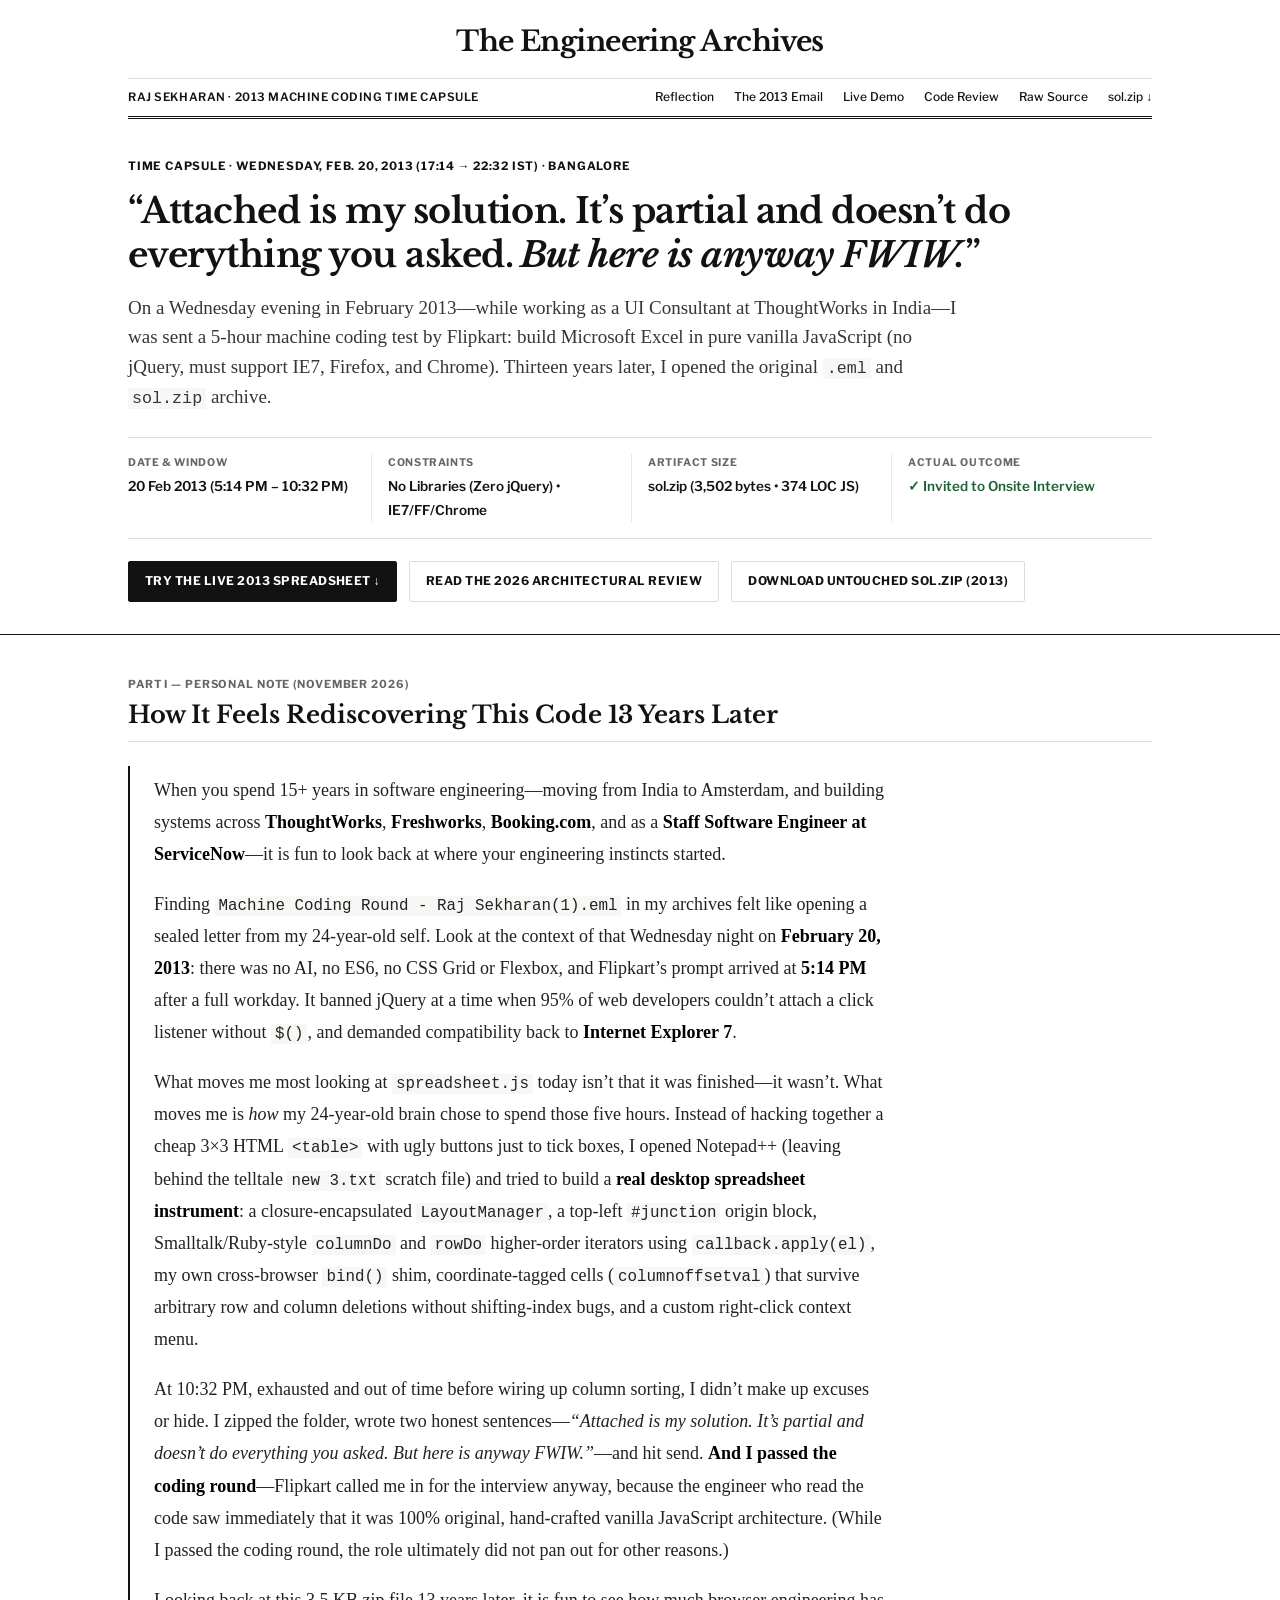
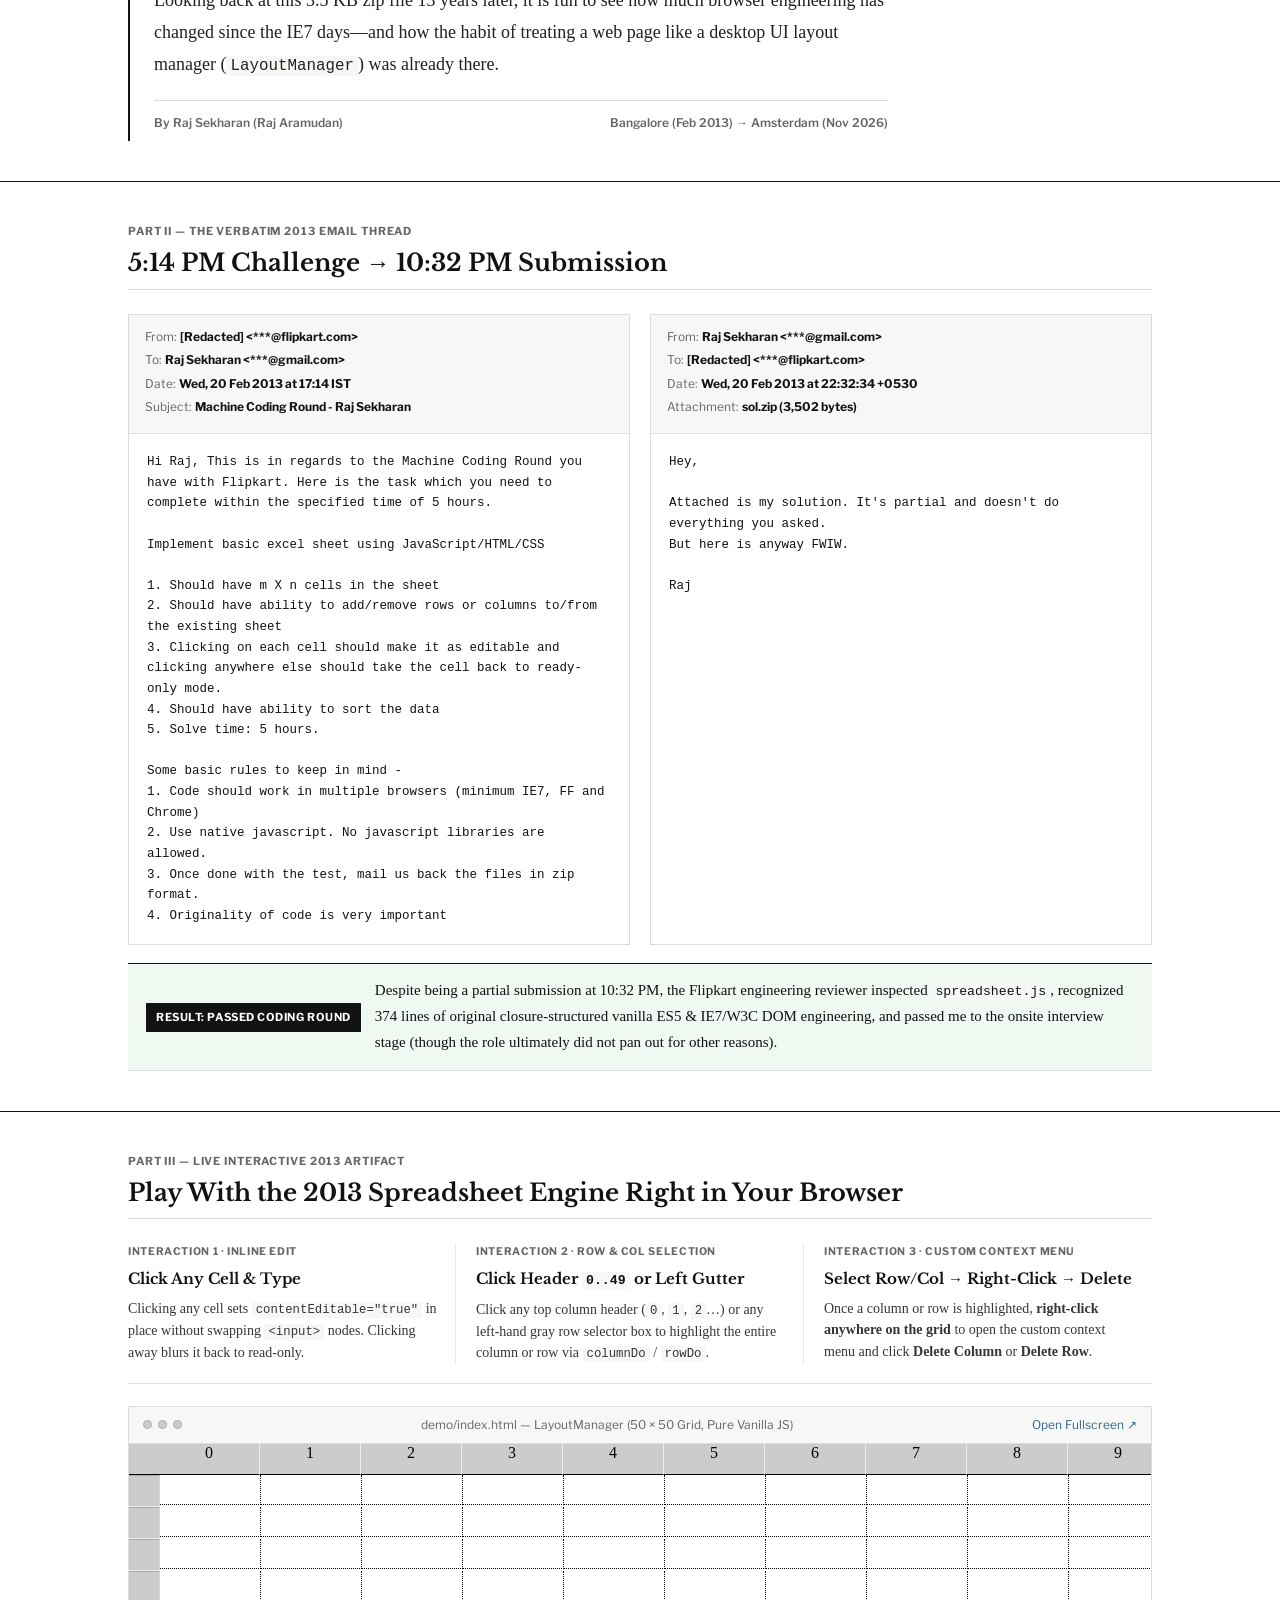
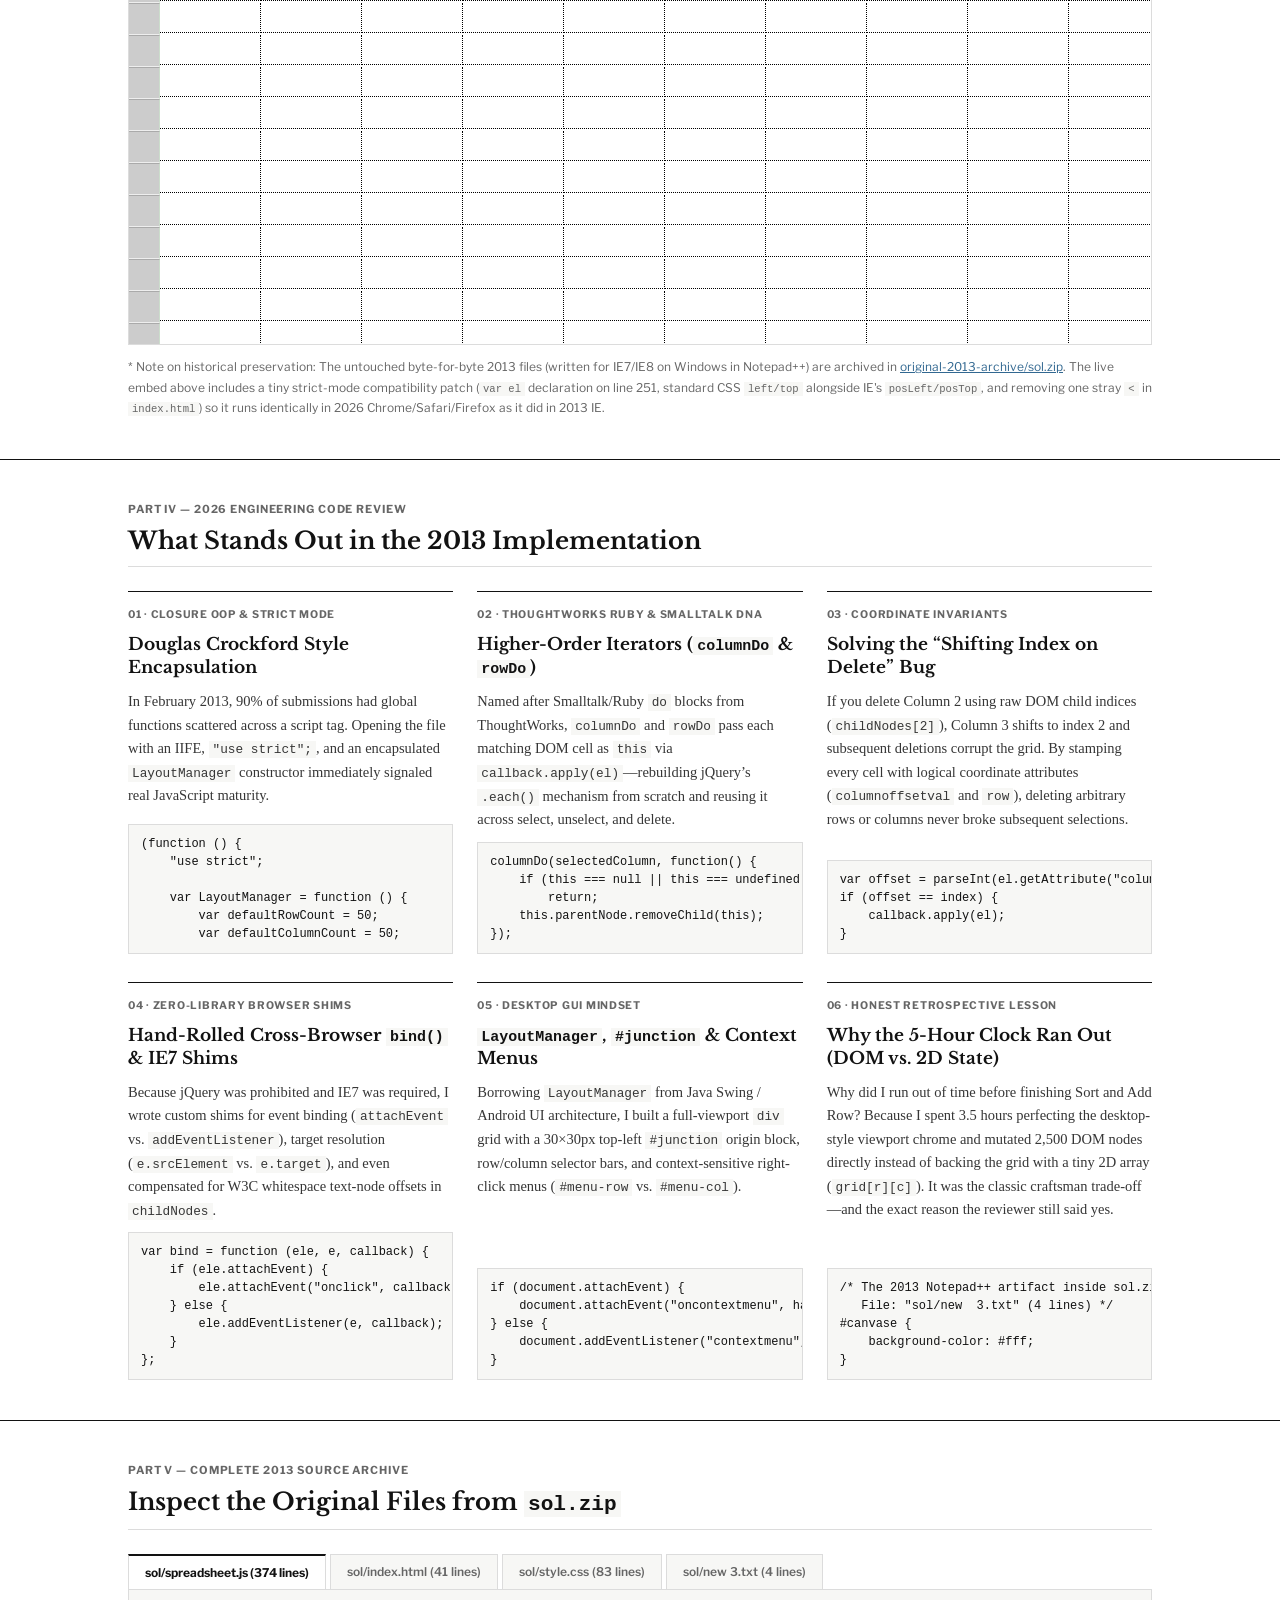
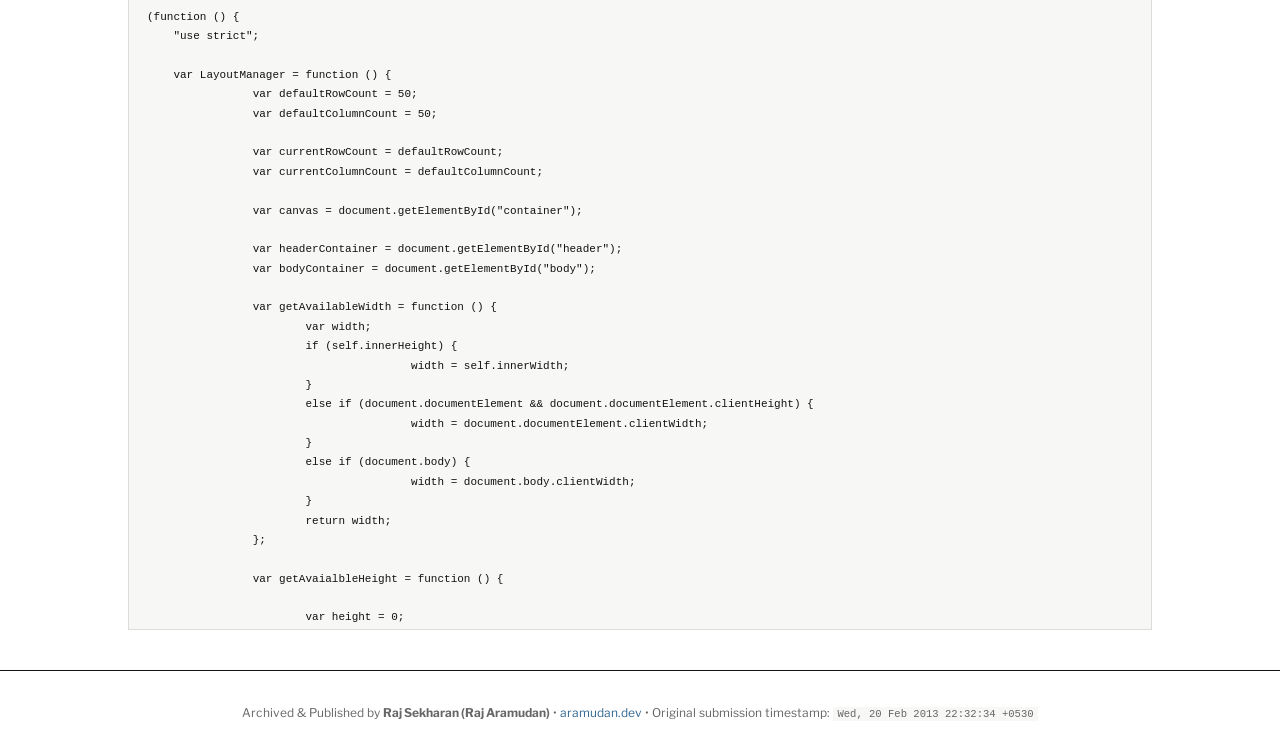
<file: index.html>
<!DOCTYPE html>
<html lang="en">
<head>
    <meta charset="UTF-8" />
    <meta name="viewport" content="width=device-width, initial-scale=1.0" />
    <title>Flipkart Machine Coding Round (Feb 20, 2013) — 13-Year Retrospective | Raj Sekharan</title>
    <link rel="preconnect" href="https://fonts.googleapis.com">
    <link rel="preconnect" href="https://fonts.gstatic.com" crossorigin>
    <link href="https://fonts.googleapis.com/css2?family=Libre+Baskerville:ital,wght@0,400;0,700;1,400&family=Libre+Franklin:wght@400;500;600;700&display=swap" rel="stylesheet">
    <style>
        :root {
            --bg: #ffffff;
            --surface: #f7f7f5;
            --surface-elevated: #efefec;
            --border: #dcdcdc;
            --border-dark: #121212;
            --border-subtle: #e8e8e5;
            --text: #121212;
            --text-muted: #363636;
            --text-dim: #666666;
            --accent: #326891;
            --emerald: #1a6633;
            --emerald-soft: #f0f8f2;
        }

        * {
            box-sizing: border-box;
            margin: 0;
            padding: 0;
        }

        body {
            background-color: var(--bg);
            color: var(--text);
            font-family: 'Libre Baskerville', Georgia, 'Times New Roman', Times, serif;
            font-size: 16px;
            line-height: 1.72;
            -webkit-font-smoothing: antialiased;
        }

        .container {
            max-width: 1080px;
            margin: 0 auto;
            padding: 0 28px;
        }

        /* NYTimes Masthead Header */
        header.topbar {
            background: #ffffff;
            padding-top: 18px;
        }

        .masthead-title {
            text-align: center;
            font-family: 'Libre Baskerville', Georgia, serif;
            font-size: 28px;
            font-weight: 700;
            letter-spacing: -0.02em;
            color: #121212;
            text-decoration: none;
            display: block;
            padding-bottom: 12px;
        }

        .topbar-inner {
            display: flex;
            justify-content: space-between;
            align-items: center;
            padding: 8px 0;
            border-top: 1px solid var(--border);
            border-bottom: 3px double var(--border-dark);
            font-family: 'Libre Franklin', 'Helvetica Neue', Arial, sans-serif;
            font-size: 11.5px;
            color: var(--text-dim);
            flex-wrap: wrap;
            gap: 10px;
        }

        .brand {
            color: var(--text);
            text-decoration: none;
            font-weight: 600;
            text-transform: uppercase;
            letter-spacing: 0.05em;
        }

        .nav-links {
            display: flex;
            gap: 20px;
            align-items: center;
        }

        .nav-links a {
            color: var(--text);
            text-decoration: none;
            font-weight: 500;
            font-size: 12px;
        }

        .nav-links a:hover {
            text-decoration: underline;
            color: var(--accent);
        }

        /* Hero / Lead Story Header */
        .hero {
            padding: 38px 0 32px;
            border-bottom: 1px solid var(--border-dark);
            background: #ffffff;
        }

        .eyebrow {
            display: block;
            font-family: 'Libre Franklin', 'Helvetica Neue', Arial, sans-serif;
            font-size: 11.5px;
            font-weight: 700;
            text-transform: uppercase;
            color: var(--text);
            margin-bottom: 12px;
            letter-spacing: 0.07em;
        }

        .hero h1 {
            font-family: 'Libre Baskerville', Georgia, 'Times New Roman', serif;
            font-size: 35px;
            font-weight: 700;
            line-height: 1.26;
            color: #121212;
            max-width: 920px;
            margin-bottom: 16px;
            letter-spacing: -0.015em;
        }

        .hero h1 em {
            color: #121212;
            font-style: italic;
        }

        .hero-lead {
            font-family: Georgia, 'Times New Roman', serif;
            font-size: 19px;
            line-height: 1.55;
            color: var(--text-muted);
            max-width: 840px;
            margin-bottom: 26px;
        }

        .meta-strip {
            display: grid;
            grid-template-columns: repeat(auto-fit, minmax(200px, 1fr));
            gap: 16px;
            padding: 16px 0;
            border-top: 1px solid var(--border);
            border-bottom: 1px solid var(--border);
            margin-bottom: 22px;
        }

        .meta-item {
            display: flex;
            flex-direction: column;
            gap: 3px;
            border-right: 1px solid var(--border-subtle);
            padding-right: 12px;
        }

        .meta-item:last-child {
            border-right: none;
        }

        .meta-label {
            font-family: 'Libre Franklin', 'Helvetica Neue', Arial, sans-serif;
            font-size: 10.5px;
            text-transform: uppercase;
            color: var(--text-dim);
            font-weight: 700;
            letter-spacing: 0.06em;
        }

        .meta-value {
            font-family: 'Libre Franklin', 'Helvetica Neue', Arial, sans-serif;
            font-size: 13.5px;
            color: var(--text);
            font-weight: 600;
        }

        .meta-value.pass {
            color: var(--emerald);
        }

        .cta-row {
            display: flex;
            flex-wrap: wrap;
            gap: 12px;
        }

        .btn {
            display: inline-flex;
            align-items: center;
            gap: 6px;
            padding: 9px 16px;
            font-family: 'Libre Franklin', 'Helvetica Neue', Arial, sans-serif;
            font-size: 12px;
            font-weight: 700;
            text-transform: uppercase;
            letter-spacing: 0.04em;
            border-radius: 2px;
            text-decoration: none;
        }

        .btn-primary {
            background: #121212;
            color: #ffffff;
            border: 1px solid #121212;
        }

        .btn-primary:hover {
            background: #333333;
        }

        .btn-secondary {
            background: #ffffff;
            color: #121212;
            border: 1px solid var(--border);
        }

        .btn-secondary:hover {
            border-color: #121212;
        }

        /* Section Layout */
        section {
            padding: 40px 0;
            border-bottom: 1px solid var(--border-dark);
        }

        .section-header {
            margin-bottom: 24px;
            padding-bottom: 10px;
            border-bottom: 1px solid var(--border);
        }

        .section-tag {
            font-family: 'Libre Franklin', 'Helvetica Neue', Arial, sans-serif;
            font-size: 11px;
            font-weight: 700;
            color: var(--text-dim);
            text-transform: uppercase;
            letter-spacing: 0.08em;
            display: block;
            margin-bottom: 6px;
        }

        .section-title {
            font-family: 'Libre Baskerville', Georgia, 'Times New Roman', serif;
            font-size: 24px;
            font-weight: 700;
            line-height: 1.3;
            color: var(--text);
        }

        /* Personal Note */
        .personal-note {
            max-width: 760px;
            padding: 8px 0 8px 24px;
            border-left: 2px solid #121212;
        }

        .personal-note p {
            font-family: Georgia, 'Times New Roman', serif;
            font-size: 18px;
            line-height: 1.78;
            color: #222222;
            margin-bottom: 18px;
        }

        .personal-note p:last-of-type {
            margin-bottom: 0;
        }

        .personal-note strong {
            color: #000000;
            font-weight: 700;
        }

        .signature {
            margin-top: 20px;
            padding-top: 12px;
            border-top: 1px solid var(--border);
            font-family: 'Libre Franklin', 'Helvetica Neue', Arial, sans-serif;
            font-size: 12px;
            font-weight: 600;
            color: var(--text-dim);
            display: flex;
            justify-content: space-between;
            flex-wrap: wrap;
            gap: 12px;
        }

        /* Email Exchange */
        .email-grid {
            display: grid;
            grid-template-columns: 1fr 1fr;
            gap: 20px;
        }

        @media (max-width: 860px) {
            .email-grid {
                grid-template-columns: 1fr;
            }
        }

        .email-card {
            background: #ffffff;
            border: 1px solid var(--border);
            display: flex;
            flex-direction: column;
        }

        .email-header {
            background: var(--surface);
            padding: 12px 16px;
            border-bottom: 1px solid var(--border);
            font-family: 'Libre Franklin', 'Helvetica Neue', Arial, sans-serif;
            font-size: 12px;
            color: var(--text-dim);
        }

        .email-header div {
            margin-bottom: 3px;
        }

        .email-header span.hl {
            color: var(--text);
            font-weight: 700;
        }

        .email-body {
            padding: 18px;
            font-family: Consolas, 'Courier New', monospace;
            font-size: 12.5px;
            line-height: 1.65;
            color: var(--text);
            white-space: pre-wrap;
            flex: 1;
            background: #ffffff;
        }

        .outcome-banner {
            margin-top: 18px;
            padding: 14px 18px;
            background: var(--emerald-soft);
            border-top: 1px solid var(--border-dark);
            border-bottom: 1px solid var(--border);
            display: flex;
            align-items: center;
            gap: 14px;
            font-family: Georgia, 'Times New Roman', serif;
            font-size: 15px;
            color: var(--text);
        }

        .outcome-badge {
            font-family: 'Libre Franklin', 'Helvetica Neue', Arial, sans-serif;
            font-size: 11px;
            font-weight: 700;
            text-transform: uppercase;
            letter-spacing: 0.05em;
            background: #121212;
            color: #ffffff;
            padding: 5px 10px;
            white-space: nowrap;
        }

        /* Live Demo Frame */
        .demo-instructions {
            display: grid;
            grid-template-columns: repeat(auto-fit, minmax(260px, 1fr));
            gap: 20px;
            margin-bottom: 22px;
            padding-bottom: 18px;
            border-bottom: 1px solid var(--border);
        }

        .step-card {
            padding-right: 16px;
            border-right: 1px solid var(--border-subtle);
        }

        .step-card:last-child {
            border-right: none;
        }

        .step-num {
            font-family: 'Libre Franklin', 'Helvetica Neue', Arial, sans-serif;
            font-size: 10.5px;
            font-weight: 700;
            text-transform: uppercase;
            letter-spacing: 0.06em;
            color: var(--text-dim);
            margin-bottom: 5px;
            display: block;
        }

        .step-card h4 {
            font-family: 'Libre Baskerville', Georgia, serif;
            font-size: 15px;
            margin-bottom: 6px;
            color: var(--text);
        }

        .step-card p {
            font-family: Georgia, 'Times New Roman', serif;
            font-size: 14px;
            line-height: 1.55;
            color: var(--text-muted);
        }

        .browser-window {
            border: 1px solid var(--border);
            background: #ffffff;
        }

        .browser-chrome {
            display: flex;
            align-items: center;
            justify-content: space-between;
            padding: 8px 14px;
            background: var(--surface);
            border-bottom: 1px solid var(--border);
            font-family: 'Libre Franklin', 'Helvetica Neue', Arial, sans-serif;
            font-size: 12px;
            color: var(--text-dim);
        }

        .window-dots {
            display: flex;
            gap: 6px;
        }

        .window-dots span {
            width: 9px;
            height: 9px;
            border-radius: 50%;
            background: #ccc;
            border: 1px solid #aaa;
        }

        .demo-iframe {
            width: 100%;
            height: 500px;
            border: none;
            background: #fff;
            display: block;
        }

        /* Architectural Review Grid */
        .review-grid {
            display: grid;
            grid-template-columns: repeat(auto-fit, minmax(310px, 1fr));
            gap: 28px 24px;
        }

        .review-card {
            background: #ffffff;
            border-top: 1px solid #121212;
            padding-top: 14px;
            display: flex;
            flex-direction: column;
            gap: 10px;
        }

        .review-card .num {
            font-family: 'Libre Franklin', 'Helvetica Neue', Arial, sans-serif;
            font-size: 10.5px;
            font-weight: 700;
            text-transform: uppercase;
            letter-spacing: 0.07em;
            color: var(--text-dim);
        }

        .review-card h3 {
            font-family: 'Libre Baskerville', Georgia, serif;
            font-size: 17px;
            font-weight: 700;
            line-height: 1.35;
            color: var(--text);
        }

        .review-card p {
            font-family: Georgia, 'Times New Roman', serif;
            font-size: 14.5px;
            line-height: 1.62;
            color: var(--text-muted);
        }

        .code-snippet {
            background: var(--surface);
            border: 1px solid var(--border);
            padding: 10px 12px;
            font-family: Consolas, 'Courier New', monospace;
            font-size: 12px;
            line-height: 1.5;
            color: var(--text);
            overflow-x: auto;
            margin-top: auto;
        }

        /* Full Source Code Viewer */
        .tabs {
            display: flex;
            gap: 4px;
            border-bottom: 1px solid var(--border);
            margin-bottom: 0;
            overflow-x: auto;
        }

        .tab-btn {
            background: var(--surface);
            color: var(--text-dim);
            border: 1px solid var(--border);
            border-bottom: none;
            padding: 9px 16px;
            font-family: 'Libre Franklin', 'Helvetica Neue', Arial, sans-serif;
            font-size: 12px;
            font-weight: 600;
            cursor: pointer;
        }

        .tab-btn.active {
            background: #ffffff;
            color: #121212;
            border-top: 2px solid #121212;
            font-weight: 700;
        }

        .source-panel {
            display: none;
            background: var(--surface);
            border: 1px solid var(--border);
            border-top: none;
            padding: 18px;
            overflow-x: auto;
            max-height: 640px;
            overflow-y: auto;
        }

        .source-panel.active {
            display: block;
        }

        .source-panel pre {
            font-family: Consolas, 'Courier New', monospace;
            font-size: 12.5px;
            line-height: 1.55;
            color: var(--text);
        }

        code {
            font-family: Consolas, 'Courier New', monospace;
            background: var(--surface);
            padding: 1px 4px;
            font-size: 88%;
        }

        .source-panel pre code {
            background: transparent;
            padding: 0;
        }

        footer {
            padding: 32px 0;
            text-align: center;
            font-family: 'Libre Franklin', 'Helvetica Neue', Arial, sans-serif;
            font-size: 12px;
            color: var(--text-dim);
            background: #ffffff;
        }

        footer a {
            color: var(--accent);
            text-decoration: none;
        }
    </style>
</head>
<body>

    <header class="topbar">
        <div class="container">
            <a href="#" class="masthead-title">The Engineering Archives</a>
            <div class="topbar-inner">
                <a href="#" class="brand">Raj Sekharan &middot; 2013 Machine Coding Time Capsule</a>
                <nav class="nav-links">
                    <a href="#personal-note">Reflection</a>
                    <a href="#email-thread">The 2013 Email</a>
                    <a href="#live-demo">Live Demo</a>
                    <a href="#code-review">Code Review</a>
                    <a href="#source-code">Raw Source</a>
                    <a href="original-2013-archive/sol.zip" download>sol.zip &darr;</a>
                </nav>
            </div>
        </div>
    </header>

    <section class="hero">
        <div class="container">
            <div class="eyebrow">Time Capsule &middot; Wednesday, Feb. 20, 2013 (17:14 &rarr; 22:32 IST) &middot; Bangalore</div>
            <h1>&ldquo;Attached is my solution. It&rsquo;s partial and doesn&rsquo;t do everything you asked. <em>But here is anyway FWIW.</em>&rdquo;</h1>
            <p class="hero-lead">
                On a Wednesday evening in February 2013—while working as a UI Consultant at ThoughtWorks in India—I was sent a 5-hour machine coding test by Flipkart: build Microsoft Excel in pure vanilla JavaScript (no jQuery, must support IE7, Firefox, and Chrome). Thirteen years later, I opened the original <code>.eml</code> and <code>sol.zip</code> archive.
            </p>

            <div class="meta-strip">
                <div class="meta-item">
                    <span class="meta-label">Date &amp; Window</span>
                    <span class="meta-value">20 Feb 2013 (5:14 PM – 10:32 PM)</span>
                </div>
                <div class="meta-item">
                    <span class="meta-label">Constraints</span>
                    <span class="meta-value">No Libraries (Zero jQuery) &bull; IE7/FF/Chrome</span>
                </div>
                <div class="meta-item">
                    <span class="meta-label">Artifact Size</span>
                    <span class="meta-value">sol.zip (3,502 bytes &bull; 374 LOC JS)</span>
                </div>
                <div class="meta-item">
                    <span class="meta-label">Actual Outcome</span>
                    <span class="meta-value pass">&#10003; Invited to Onsite Interview</span>
                </div>
            </div>

            <div class="cta-row">
                <a href="#live-demo" class="btn btn-primary">Try the Live 2013 Spreadsheet &darr;</a>
                <a href="#code-review" class="btn btn-secondary">Read the 2026 Architectural Review</a>
                <a href="original-2013-archive/sol.zip" download class="btn btn-secondary">Download Untouched sol.zip (2013)</a>
            </div>
        </div>
    </section>

    <!-- 1. Personal Reflection -->
    <section id="personal-note">
        <div class="container">
            <div class="section-header">
                <span class="section-tag">Part I &mdash; Personal Note (November 2026)</span>
                <h2 class="section-title">How It Feels Rediscovering This Code 13 Years Later</h2>
            </div>

            <div class="personal-note">
                <p>
                    When you spend 15+ years in software engineering—moving from India to Amsterdam, and building systems across <strong>ThoughtWorks</strong>, <strong>Freshworks</strong>, <strong>Booking.com</strong>, and as a <strong>Staff Software Engineer at ServiceNow</strong>—it is fun to look back at where your engineering instincts started.
                </p>
                <p>
                    Finding <code>Machine Coding Round - Raj Sekharan(1).eml</code> in my archives felt like opening a sealed letter from my 24-year-old self. Look at the context of that Wednesday night on <strong>February 20, 2013</strong>: there was no AI, no ES6, no CSS Grid or Flexbox, and Flipkart’s prompt arrived at <strong>5:14 PM</strong> after a full workday. It banned jQuery at a time when 95% of web developers couldn’t attach a click listener without <code>$()</code>, and demanded compatibility back to <strong>Internet Explorer 7</strong>.
                </p>
                <p>
                    What moves me most looking at <code>spreadsheet.js</code> today isn’t that it was finished—it wasn’t. What moves me is <em>how</em> my 24-year-old brain chose to spend those five hours. Instead of hacking together a cheap 3&times;3 HTML <code>&lt;table&gt;</code> with ugly buttons just to tick boxes, I opened Notepad++ (leaving behind the telltale <code>new  3.txt</code> scratch file) and tried to build a <strong>real desktop spreadsheet instrument</strong>: a closure-encapsulated <code>LayoutManager</code>, a top-left <code>#junction</code> origin block, Smalltalk/Ruby-style <code>columnDo</code> and <code>rowDo</code> higher-order iterators using <code>callback.apply(el)</code>, my own cross-browser <code>bind()</code> shim, coordinate-tagged cells (<code>columnoffsetval</code>) that survive arbitrary row and column deletions without shifting-index bugs, and a custom right-click context menu.
                </p>
                <p>
                    At 10:32 PM, exhausted and out of time before wiring up column sorting, I didn’t make up excuses or hide. I zipped the folder, wrote two honest sentences—<em>&ldquo;Attached is my solution. It’s partial and doesn’t do everything you asked. But here is anyway FWIW.&rdquo;</em>—and hit send. <strong>And I passed the coding round</strong>—Flipkart called me in for the interview anyway, because the engineer who read the code saw immediately that it was 100% original, hand-crafted vanilla JavaScript architecture. (While I passed the coding round, the role ultimately did not pan out for other reasons.)
                </p>
                <p>
                    Looking back at this 3.5 KB zip file 13 years later, it is fun to see how much browser engineering has changed since the IE7 days—and how the habit of treating a web page like a desktop UI layout manager (<code>LayoutManager</code>) was already there.
                </p>

                <div class="signature">
                    <span>By Raj Sekharan (Raj Aramudan)</span>
                    <span>Bangalore (Feb 2013) &rarr; Amsterdam (Nov 2026)</span>
                </div>
            </div>
        </div>
    </section>

    <!-- 2. The Original 2013 Email Exchange -->
    <section id="email-thread">
        <div class="container">
            <div class="section-header">
                <span class="section-tag">Part II &mdash; The Verbatim 2013 Email Thread</span>
                <h2 class="section-title">5:14 PM Challenge &rarr; 10:32 PM Submission</h2>
            </div>

            <div class="email-grid">
                <div class="email-card">
                    <div class="email-header">
                        <div>From: <span class="hl">[Redacted] &lt;***@flipkart.com&gt;</span></div>
                        <div>To: <span class="hl">Raj Sekharan &lt;***@gmail.com&gt;</span></div>
                        <div>Date: <span class="hl">Wed, 20 Feb 2013 at 17:14 IST</span></div>
                        <div>Subject: <span class="hl">Machine Coding Round - Raj Sekharan</span></div>
                    </div>
                    <div class="email-body">Hi Raj, This is in regards to the Machine Coding Round you have with Flipkart. Here is the task which you need to complete within the specified time of 5 hours.

Implement basic excel sheet using JavaScript/HTML/CSS

1. Should have m X n cells in the sheet
2. Should have ability to add/remove rows or columns to/from the existing sheet
3. Clicking on each cell should make it as editable and clicking anywhere else should take the cell back to ready-only mode.
4. Should have ability to sort the data
5. Solve time: 5 hours.

Some basic rules to keep in mind -
1. Code should work in multiple browsers (minimum IE7, FF and Chrome)
2. Use native javascript. No javascript libraries are allowed.
3. Once done with the test, mail us back the files in zip format.
4. Originality of code is very important</div>
                </div>

                <div class="email-card">
                    <div class="email-header">
                        <div>From: <span class="hl">Raj Sekharan &lt;***@gmail.com&gt;</span></div>
                        <div>To: <span class="hl">[Redacted] &lt;***@flipkart.com&gt;</span></div>
                        <div>Date: <span class="hl">Wed, 20 Feb 2013 at 22:32:34 +0530</span></div>
                        <div>Attachment: <span class="hl">sol.zip (3,502 bytes)</span></div>
                    </div>
                    <div class="email-body">Hey,

Attached is my solution. It's partial and doesn't do everything you asked.
But here is anyway FWIW.

Raj</div>
                </div>
            </div>

            <div class="outcome-banner">
                <span class="outcome-badge">Result: Passed Coding Round</span>
                <span>Despite being a partial submission at 10:32 PM, the Flipkart engineering reviewer inspected <code>spreadsheet.js</code>, recognized 374 lines of original closure-structured vanilla ES5 &amp; IE7/W3C DOM engineering, and passed me to the onsite interview stage (though the role ultimately did not pan out for other reasons).</span>
            </div>
        </div>
    </section>

    <!-- 3. Interactive Live 2013 Demo -->
    <section id="live-demo">
        <div class="container">
            <div class="section-header">
                <span class="section-tag">Part III &mdash; Live Interactive 2013 Artifact</span>
                <h2 class="section-title">Play With the 2013 Spreadsheet Engine Right in Your Browser</h2>
            </div>

            <div class="demo-instructions">
                <div class="step-card">
                    <span class="step-num">Interaction 1 &middot; Inline Edit</span>
                    <h4>Click Any Cell &amp; Type</h4>
                    <p>Clicking any cell sets <code>contentEditable="true"</code> in place without swapping <code>&lt;input&gt;</code> nodes. Clicking away blurs it back to read-only.</p>
                </div>
                <div class="step-card">
                    <span class="step-num">Interaction 2 &middot; Row &amp; Col Selection</span>
                    <h4>Click Header <code>0..49</code> or Left Gutter</h4>
                    <p>Click any top column header (<code>0</code>, <code>1</code>, <code>2</code>&hellip;) or any left-hand gray row selector box to highlight the entire column or row via <code>columnDo</code> / <code>rowDo</code>.</p>
                </div>
                <div class="step-card">
                    <span class="step-num">Interaction 3 &middot; Custom Context Menu</span>
                    <h4>Select Row/Col &rarr; Right-Click &rarr; Delete</h4>
                    <p>Once a column or row is highlighted, <strong>right-click anywhere on the grid</strong> to open the custom context menu and click <strong>Delete Column</strong> or <strong>Delete Row</strong>.</p>
                </div>
            </div>

            <div class="browser-window">
                <div class="browser-chrome">
                    <div class="window-dots">
                        <span></span><span></span><span></span>
                    </div>
                    <span>demo/index.html &mdash; LayoutManager (50 &times; 50 Grid, Pure Vanilla JS)</span>
                    <a href="demo/index.html" target="_blank" style="color: var(--accent); text-decoration: none;">Open Fullscreen &nearr;</a>
                </div>
                <iframe class="demo-iframe" src="demo/index.html" title="2013 Flipkart Machine Coding Spreadsheet Demo"></iframe>
            </div>
            <p style="margin-top: 12px; font-family: 'Libre Franklin', sans-serif; font-size: 12px; color: var(--text-dim);">
                * Note on historical preservation: The untouched byte-for-byte 2013 files (written for IE7/IE8 on Windows in Notepad++) are archived in <a href="original-2013-archive/sol.zip" style="color: var(--accent);">original-2013-archive/sol.zip</a>. The live embed above includes a tiny strict-mode compatibility patch (<code>var el</code> declaration on line 251, standard CSS <code>left/top</code> alongside IE's <code>posLeft/posTop</code>, and removing one stray <code>&lt;</code> in <code>index.html</code>) so it runs identically in 2026 Chrome/Safari/Firefox as it did in 2013 IE.
            </p>
        </div>
    </section>

    <!-- 4. Architectural & Code Review -->
    <section id="code-review">
        <div class="container">
            <div class="section-header">
                <span class="section-tag">Part IV &mdash; 2026 Engineering Code Review</span>
                <h2 class="section-title">What Stands Out in the 2013 Implementation</h2>
            </div>

            <div class="review-grid">
                <div class="review-card">
                    <span class="num">01 &middot; Closure OOP &amp; Strict Mode</span>
                    <h3>Douglas Crockford Style Encapsulation</h3>
                    <p>
                        In February 2013, 90% of submissions had global functions scattered across a script tag. Opening the file with an IIFE, <code>"use strict";</code>, and an encapsulated <code>LayoutManager</code> constructor immediately signaled real JavaScript maturity.
                    </p>
                    <pre class="code-snippet">(function () {
    "use strict";

    var LayoutManager = function () {
        var defaultRowCount = 50;
        var defaultColumnCount = 50;</pre>
                </div>

                <div class="review-card">
                    <span class="num">02 &middot; ThoughtWorks Ruby &amp; Smalltalk DNA</span>
                    <h3>Higher-Order Iterators (<code>columnDo</code> &amp; <code>rowDo</code>)</h3>
                    <p>
                        Named after Smalltalk/Ruby <code>do</code> blocks from ThoughtWorks, <code>columnDo</code> and <code>rowDo</code> pass each matching DOM cell as <code>this</code> via <code>callback.apply(el)</code>—rebuilding jQuery&rsquo;s <code>.each()</code> mechanism from scratch and reusing it across select, unselect, and delete.
                    </p>
                    <pre class="code-snippet">columnDo(selectedColumn, function() {
    if (this === null || this === undefined)
        return;
    this.parentNode.removeChild(this);
});</pre>
                </div>

                <div class="review-card">
                    <span class="num">03 &middot; Coordinate Invariants</span>
                    <h3>Solving the &ldquo;Shifting Index on Delete&rdquo; Bug</h3>
                    <p>
                        If you delete Column 2 using raw DOM child indices (<code>childNodes[2]</code>), Column 3 shifts to index 2 and subsequent deletions corrupt the grid. By stamping every cell with logical coordinate attributes (<code>columnoffsetval</code> and <code>row</code>), deleting arbitrary rows or columns never broke subsequent selections.
                    </p>
                    <pre class="code-snippet">var offset = parseInt(el.getAttribute("columnoffsetval"));
if (offset == index) {
    callback.apply(el);
}</pre>
                </div>

                <div class="review-card">
                    <span class="num">04 &middot; Zero-Library Browser Shims</span>
                    <h3>Hand-Rolled Cross-Browser <code>bind()</code> &amp; IE7 Shims</h3>
                    <p>
                        Because jQuery was prohibited and IE7 was required, I wrote custom shims for event binding (<code>attachEvent</code> vs. <code>addEventListener</code>), target resolution (<code>e.srcElement</code> vs. <code>e.target</code>), and even compensated for W3C whitespace text-node offsets in <code>childNodes</code>.
                    </p>
                    <pre class="code-snippet">var bind = function (ele, e, callback) {
    if (ele.attachEvent) {
        ele.attachEvent("onclick", callback);
    } else {
        ele.addEventListener(e, callback);
    }
};</pre>
                </div>

                <div class="review-card">
                    <span class="num">05 &middot; Desktop GUI Mindset</span>
                    <h3><code>LayoutManager</code>, <code>#junction</code> &amp; Context Menus</h3>
                    <p>
                        Borrowing <code>LayoutManager</code> from Java Swing / Android UI architecture, I built a full-viewport <code>div</code> grid with a 30&times;30px top-left <code>#junction</code> origin block, row/column selector bars, and context-sensitive right-click menus (<code>#menu-row</code> vs. <code>#menu-col</code>).
                    </p>
                    <pre class="code-snippet">if (document.attachEvent) {
    document.attachEvent("oncontextmenu", handler);
} else {
    document.addEventListener("contextmenu", handler);
}</pre>
                </div>

                <div class="review-card">
                    <span class="num">06 &middot; Honest Retrospective Lesson</span>
                    <h3>Why the 5-Hour Clock Ran Out (DOM vs. 2D State)</h3>
                    <p>
                        Why did I run out of time before finishing Sort and Add Row? Because I spent 3.5 hours perfecting the desktop-style viewport chrome and mutated 2,500 DOM nodes directly instead of backing the grid with a tiny 2D array (<code>grid[r][c]</code>). It was the classic craftsman trade-off—and the exact reason the reviewer still said yes.
                    </p>
                    <pre class="code-snippet">/* The 2013 Notepad++ artifact inside sol.zip:
   File: "sol/new  3.txt" (4 lines) */
#canvase {
    background-color: #fff;
}</pre>
                </div>
            </div>
        </div>
    </section>

    <!-- 5. Raw 2013 Source Code Viewer -->
    <section id="source-code">
        <div class="container">
            <div class="section-header">
                <span class="section-tag">Part V &mdash; Complete 2013 Source Archive</span>
                <h2 class="section-title">Inspect the Original Files from <code>sol.zip</code></h2>
            </div>

            <div class="tabs">
                <button class="tab-btn active" onclick="showTab('js', this)">sol/spreadsheet.js (374 lines)</button>
                <button class="tab-btn" onclick="showTab('html', this)">sol/index.html (41 lines)</button>
                <button class="tab-btn" onclick="showTab('css', this)">sol/style.css (83 lines)</button>
                <button class="tab-btn" onclick="showTab('txt', this)">sol/new  3.txt (4 lines)</button>
            </div>

            <div id="tab-js" class="source-panel active">
<pre><code>(function () {
    "use strict";

    var LayoutManager = function () {
		var defaultRowCount = 50;
		var defaultColumnCount = 50;
		
		var currentRowCount = defaultRowCount;
		var currentColumnCount = defaultColumnCount;
		
		var canvas = document.getElementById("container");
		
		var headerContainer = document.getElementById("header");
		var bodyContainer = document.getElementById("body");
	
		var getAvailableWidth = function () {
			var width;
			if (self.innerHeight) {
					width = self.innerWidth;
			}
			else if (document.documentElement &amp;&amp; document.documentElement.clientHeight) {
					width = document.documentElement.clientWidth;
			}
			else if (document.body) {
					width = document.body.clientWidth;
			}
			return width;
		};
		
		var getAvaialbleHeight = function () {
		
			var height = 0;
			if (self.innerHeight) {
					height = self.innerHeight;
			}
			else if (document.documentElement &amp;&amp; document.documentElement.clientHeight) {
					height = document.documentElement.clientHeight;
			}
			else if (document.body) {
					height = document.body.clientHeight;
			}
			return height;
		};
		
		var selectedColumn = null;
		var selectedRow = null;
		
		var unselectColumn = function (index) {
		
		    columnDo(index, function() {
				if (this === undefined)
					return;
				var sclassName = this.className;
				sclassName = sclassName.replace("selected","");
				this.className = sclassName;
			});
			
		};
		
		var unselectRow = function (index) {
		
		    rowDo(index, function() {
				if (this === undefined)
					return;
				var sclassName = this.className;
				sclassName = sclassName.replace("selected","");
				this.className = sclassName;
			});
			
		};
		
		var columnDo = function (index, callback) {
			
			for (var iter=0; iter &lt; currentRowCount; iter++) {
				//get the appropriate row
				var row = bodyContainer.childNodes[iter];
				
				for (var subiter = 1; subiter &lt; row.childNodes.length; subiter++) {
					var el = row.childNodes[subiter];
					var offset = parseInt(el.getAttribute("columnoffsetval"));
					if (offset == index) {
				       callback.apply(el);
					}
				}
				
			}
		}
		
		var rowDo = function (index, callback) {
			
			for (var iter=1; iter &lt;=currentColumnCount; iter++) {
				//get the appropriate row
				var i = index;
				if (!window.attachEvent)
					i = index+1;
				var cell = bodyContainer.childNodes[i].childNodes[iter];
				callback.apply(cell);
			}
		};
		
		
		var selectColumn = function (columnIndex) {
		
			if (columnIndex === null || columnIndex === undefined) {
				return;
			}
			
			resetSelection();
			selectedColumn = columnIndex;
			columnDo(columnIndex, function () {
				if (this === undefined)
					return;
				var sClass = this.className;
				if (sClass.indexOf("selected") != -1 )
					return;
				else {
					sClass += " selected";
					this.className = sClass;
				}

			});
		
		};
		
		var resetSelection = function () {
		    if (selectedColumn !== null || selectedRow !== null) {
				unselectRow(selectedRow);
				unselectColumn(selectedColumn);
				selectedColumn = null;
				selectedRow = null;
			}
		};
		
		
		var selectRow = function (rowIndex) {
		
			if (rowIndex === null || rowIndex === undefined) {
				return;
			}
			resetSelection();
			selectedRow = rowIndex;
			rowDo(rowIndex, function () {
				var sClass = this.className;
				if (sClass.indexOf("selected") != -1 )
					return;
				else {
					sClass += " selected";
					this.className = sClass;
				}

			});
		
		};
		
		var bind = function (ele, e, callback) {
			if (ele.attachEvent) {
				ele.attachEvent("onclick", callback);
			}
			else {
				ele.addEventListener(e, callback);
			}
		};
		
		
		
		var init = function () {
			
			
			var createHeaderCell = function () {
				var headerCell = document.createElement("div");
				headerCell.setAttribute("class", "table-head");
				headerCell.setAttribute("style", "background-color: #ccc; border-bottom: 1px solid #000");
				
				return headerCell;
			};
			
			for (var iter = 0; iter &lt; defaultColumnCount; iter++ ) {
				var headerElement = createHeaderCell();
				headerElement.setAttribute("id","col-"+iter);
				headerElement.setAttribute("columnoffsetval", iter);
				bind(headerElement, "click",  function(e) {
					var el = (e.srcElement)?e.srcElement:e.target;
					selectColumn(parseInt(el.getAttribute("columnoffsetval")));
				});
				
				headerElement.innerHTML= iter;
				
				headerContainer.appendChild(headerElement);
			}
			
			
			var createRowSelector = function () {
				var selector = document.createElement("div");
				selector.setAttribute("style","height: 30px; width: 30px; border-right: 1px solid #cdc; border-top: 1px solid #aaa; border-bottom: 1px solid #eee");
				selector.setAttribute("class", "table-row-selector");

				return selector;
			}
			
			var deleteColumn = function () {
				//remove table header
				if (selectedColumn === null)
					return
				var headercell = document.getElementById("col-"+selectedColumn);
				headercell.parentNode.removeChild(headercell);
				//remove all rows for that column
				
				columnDo(selectedColumn, function() {
					if (this === null || this === undefined)
						return;
					this.parentNode.removeChild(this);
				});
				
				dismisContext();
			
			};
			
			
			var delCol = document.getElementById("deletecol");
			
			bind(delCol, "click", deleteColumn); 
			
			var deleteRow = function() {
				if (selectedRow === null)
					return;
				var tableBody = document.getElementById("body");
				
				for (var iter=1; iter &lt; tableBody.childNodes.length; iter++) {

					var current = tableBody.childNodes[iter];
					if (!current)
						continue;
					if (selectedRow == parseInt(current.getAttribute("row")))
						current.parentNode.removeChild(current);
				}
				
				selectedRow = null ;
					
				dismisContext();
			
			};
			
			var delrowmenu = document.getElementById("deleterow");
			
			bind(delrowmenu, "click", deleteRow);
			
			var getDefaultCell = function () {
				var cell = document.createElement("div");
				cell.setAttribute("class","table-cell");
				bind(cell, "click", function(e) {
					el  = (e.srcElement)?e.srcElement:e.target;
					el.setAttribute("contentEditable","true");
				});
				
				var contentEditableDisble = function (e) {
					el  = (e.srcElement)?e.srcElement:e.target;
					el.setAttribute("contentEditable","true");
				};
				
				if (cell.attachEvent) {
					cell.attachEvent("onblur", contentEditableDisble);
				}
				return cell;
			};
			
			var getRow = function () {
			    var row = document.createElement("div");
				row.setAttribute("class","table-row");
				return row;
			};
			
			for (var rowIter=0; rowIter&lt; defaultRowCount; rowIter++) {
			    var row = getRow();
				row.setAttribute("row",rowIter);
				bodyContainer.appendChild(row);
				var rowSelector = createRowSelector();
				rowSelector.setAttribute("id","row-" + rowIter);
				rowSelector.setAttribute("rowoffsetval", rowIter);
				
				bind(rowSelector, "click", function(e) {
					var el = (e.srcElement)?e.srcElement:e.target;
					 selectRow(parseInt(el.getAttribute("rowoffsetval"))	);
				});
				
				row.appendChild(rowSelector);
				
			    for (var iter = 0; iter &lt; defaultColumnCount; iter++) {
					var cell = getDefaultCell();
					cell.setAttribute("rowoffsetval", rowIter);
					cell.setAttribute("columnoffsetval", iter);
					row.appendChild(cell);
				}
			}

		};
		
		var availableWidth = getAvailableWidth();
		var availableHeight = getAvaialbleHeight();
		init();
		
		//bind to right click;
		var menuShown = false;
		
		var dismisContext = function() {
			var menu = document.getElementById("menu-row");
			menu.style.visibility="hidden";
			menuShown = false;
			
			var menu = document.getElementById("menu-col");
			menu.style.visibility="hidden";
			menuShown = false;
			
			
		
		}
		
		var handler = function(e) {
			if (e.stopPropagation)
				e.stopPropagation();
			e.cancelBubble = true;
			e.returnValue = false;
			
			if (selectedRow !== null) {
				var menu = document.getElementById("menu-row");
				menu.style.visibility="visible";
				menu.style.zIndex = 5;
				menu.style.posLeft = e.clientX;
				menu.style.posTop = e.clientY;
				menuShown = true;
				
				bind(canvas, "click", function () {
					
				});
				
			}
			
			if (selectedColumn !== null) {
				var menu = document.getElementById("menu-col");
				menu.style.visibility="visible";
				menu.style.zIndex = 5;
				menu.style.posLeft = e.clientX;
				menu.style.posTop = e.clientY;
				menuShown = true;
				
				bind(canvas, "click", function () {
					
				});
			}
			
			
			
			return false;
		};
		
		if (document.attachEvent) {
			document.attachEvent("oncontextmenu", handler);
		}
		else {
			document.addEventListener("contextmenu", handler);
		}
	};
	
    var start = function () {
        var LayoutManger = new LayoutManager();
    };

    if (window.attachEvent) {
        window.onload = start;
    }
    else {
        window.addEventListener("load", start);
    }
	
})();</code></pre>
            </div>

            <div id="tab-html" class="source-panel">
<pre><code>&lt;!DOCTYPE html PUBLIC "-//W3C//DTD XHTML 1.1//EN" "http://www.w3.org/TR/xhtml11/DTD/xhtml11.dtd"&gt;
&lt;html xmlns="http://www.w3.org/1999/xhtml"&gt;
&lt;head&gt;
&lt;meta http-equiv="Content-Type" content="text/html; charset=ISO-8859-1" /&gt;
&lt;title&gt;Spreadsheet&lt;/title&gt;
&lt;link href="style.css" rel="stylesheet" type="text/css"/&gt;
&lt;script type="text/javascript" src="spreadsheet.js"&gt;&lt;/script&gt;
&lt;/head&gt;

&lt;body&gt;
&lt;div id="container"&gt;
  &lt;div id="elements"&gt;
	&lt;div id="header"&gt;
		&lt;div id="junction"&gt;
		&lt;/div&gt;
	&lt;/div&gt;
	
	&lt;div id="body"&gt;
  &lt;/div&gt;
		
	&lt;/div&gt;
&lt;/div&gt;
&lt;
&lt;div class="menu-row menu"&gt;
	&lt;ul id="menu-row"&gt;
	   &lt;li id="rowbefore"&gt;Add Row Before&lt;/li&gt;
	   &lt;li id="rowafter"&gt;Add Row After&lt;/li&gt;
	   &lt;li id="deleterow"&gt;Delete Row&lt;/li&gt;
	&lt;/ul&gt;
&lt;/div&gt;

&lt;div class="menu-col menu"&gt;
		&lt;ul id="menu-col"&gt;
		   &lt;li id="columnbefore"&gt;Add Column Before&lt;/li&gt;
		   &lt;li id="columnafter"&gt;Add Column After&lt;/li&gt;
		   &lt;li id="deletecol"&gt;Delete Column&lt;/li&gt;
		&lt;/ul&gt;
&lt;/div&gt;

&lt;/body&gt;
&lt;/html&gt;</code></pre>
            </div>

            <div id="tab-css" class="source-panel">
<pre><code>#container {
	background-color: #fff;
	margin: 0 auto;
	position:absolute;
	left: 0;
	right: 0;
	bottom: 0;
	top: 0;
	overlfow: auto;
}
#header {
    width: 10000px;
}
#junction {
	width: 30px;
	height: 30px;
	background-color: #ccc;
	float: left;
	border-bottom: 1px solid #000;
}

.table-head {
	background-color: #ccc;
	border-bottom: 1px solid #000;
	border-right: 1px solid #eee;
    float: left;
	width: 100px; 
	text-align: center;
	height: 30px;
}

.table-row-selector {
	background-color: #ccc;
	float: left;

}

.table-row {
	clear: left;
	width: 10000px;

}

.table-cell.selected {
	background-color: #eee;
}

.table-cell {
	float:left;
	border-right: 1px dotted #000;
	border-bottom: 1px dotted #000;	
	max-width: 100px;
	overflow:hidden;
	width: 100px; 
	height: 29px

}



#menu-row, #menu-col {
	list-style: none;
	background-color: #fff;
	float:left;
	border: 1px solid #ccc;
	padding: 0;
	position: absolute;
	visibility: hidden;
}

#menu-row li, #menu-col li {
	font-family: Arial;
	color: #333;
	padding: 13px;
	font-size: 10px;

} 

#menu-row li:hover, #menu-col li:hover {
	font-family: Arial;
	background-color: #ccc;

}</code></pre>
            </div>

            <div id="tab-txt" class="source-panel">
<pre><code>#canvase {
	background-color: #fff;
	margin: 0 auto;
}</code></pre>
            </div>
        </div>
    </section>

    <footer>
        <div class="container">
            <p>Archived &amp; Published by <strong>Raj Sekharan (Raj Aramudan)</strong> &bull; <a href="https://aramudan.dev" target="_blank">aramudan.dev</a> &bull; Original submission timestamp: <code>Wed, 20 Feb 2013 22:32:34 +0530</code></p>
        </div>
    </footer>

    <script>
        function showTab(id, btn) {
            var panels = document.querySelectorAll('.source-panel');
            for (var i = 0; i < panels.length; i++) {
                panels[i].classList.remove('active');
            }
            var buttons = document.querySelectorAll('.tab-btn');
            for (var j = 0; j < buttons.length; j++) {
                buttons[j].classList.remove('active');
            }
            document.getElementById('tab-' + id).classList.add('active');
            btn.classList.add('active');
        }
    </script>
</body>
</html>
</file>
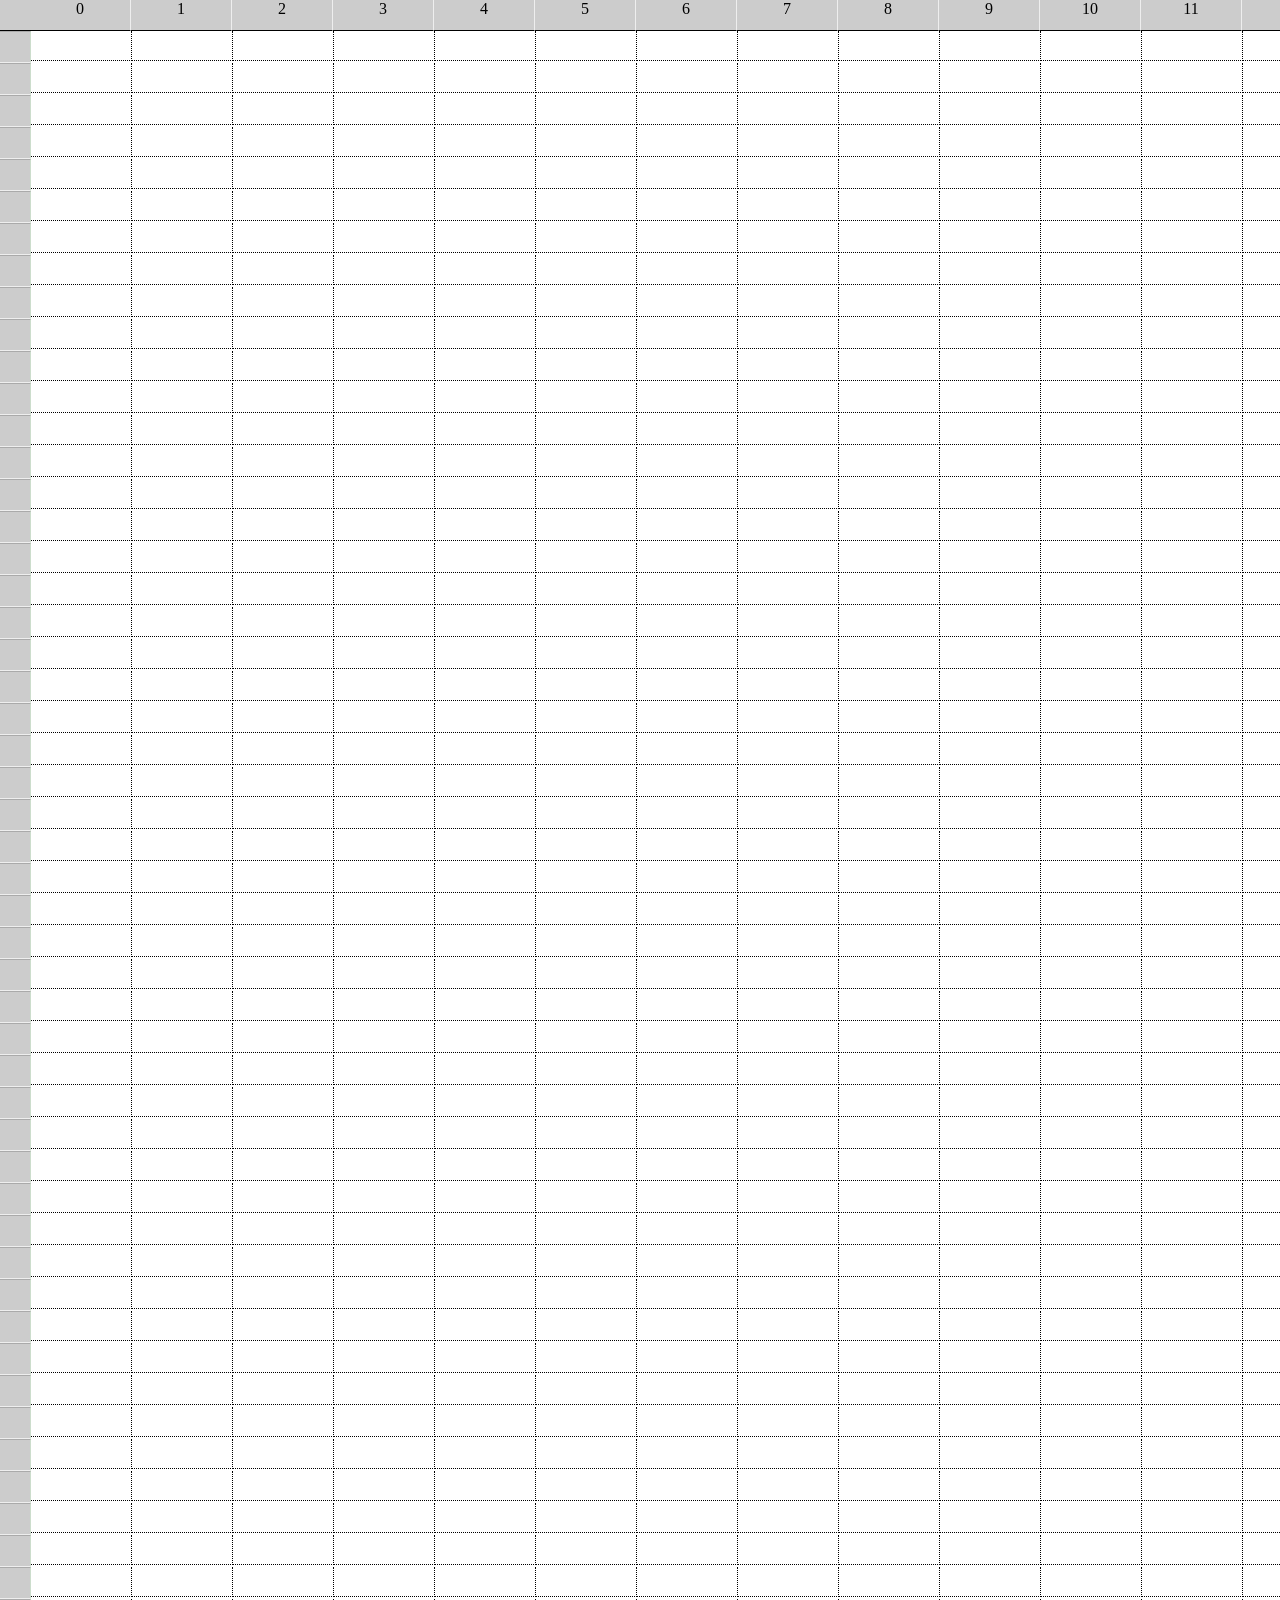
<file: demo/index.html>
<!DOCTYPE html PUBLIC "-//W3C//DTD XHTML 1.1//EN" "http://www.w3.org/TR/xhtml11/DTD/xhtml11.dtd">
<html xmlns="http://www.w3.org/1999/xhtml">
<head>
<meta http-equiv="Content-Type" content="text/html; charset=ISO-8859-1" />
<title>Spreadsheet</title>
<link href="style.css" rel="stylesheet" type="text/css"/>
<script type="text/javascript" src="spreadsheet.js"></script>
</head>

<body>
<div id="container">
  <div id="elements">
	<div id="header">
		<div id="junction">
		</div>
	</div>
	
	<div id="body">
  </div>
		
	</div>
</div>
<div class="menu-row menu">
	<ul id="menu-row">
	   <li id="rowbefore">Add Row Before</li>
	   <li id="rowafter">Add Row After</li>
	   <li id="deleterow">Delete Row</li>
	</ul>
</div>

<div class="menu-col menu">
		<ul id="menu-col">
		   <li id="columnbefore">Add Column Before</li>
		   <li id="columnafter">Add Column After</li>
		   <li id="deletecol">Delete Column</li>
		</ul>
</div>

</body>
</html>
</file>
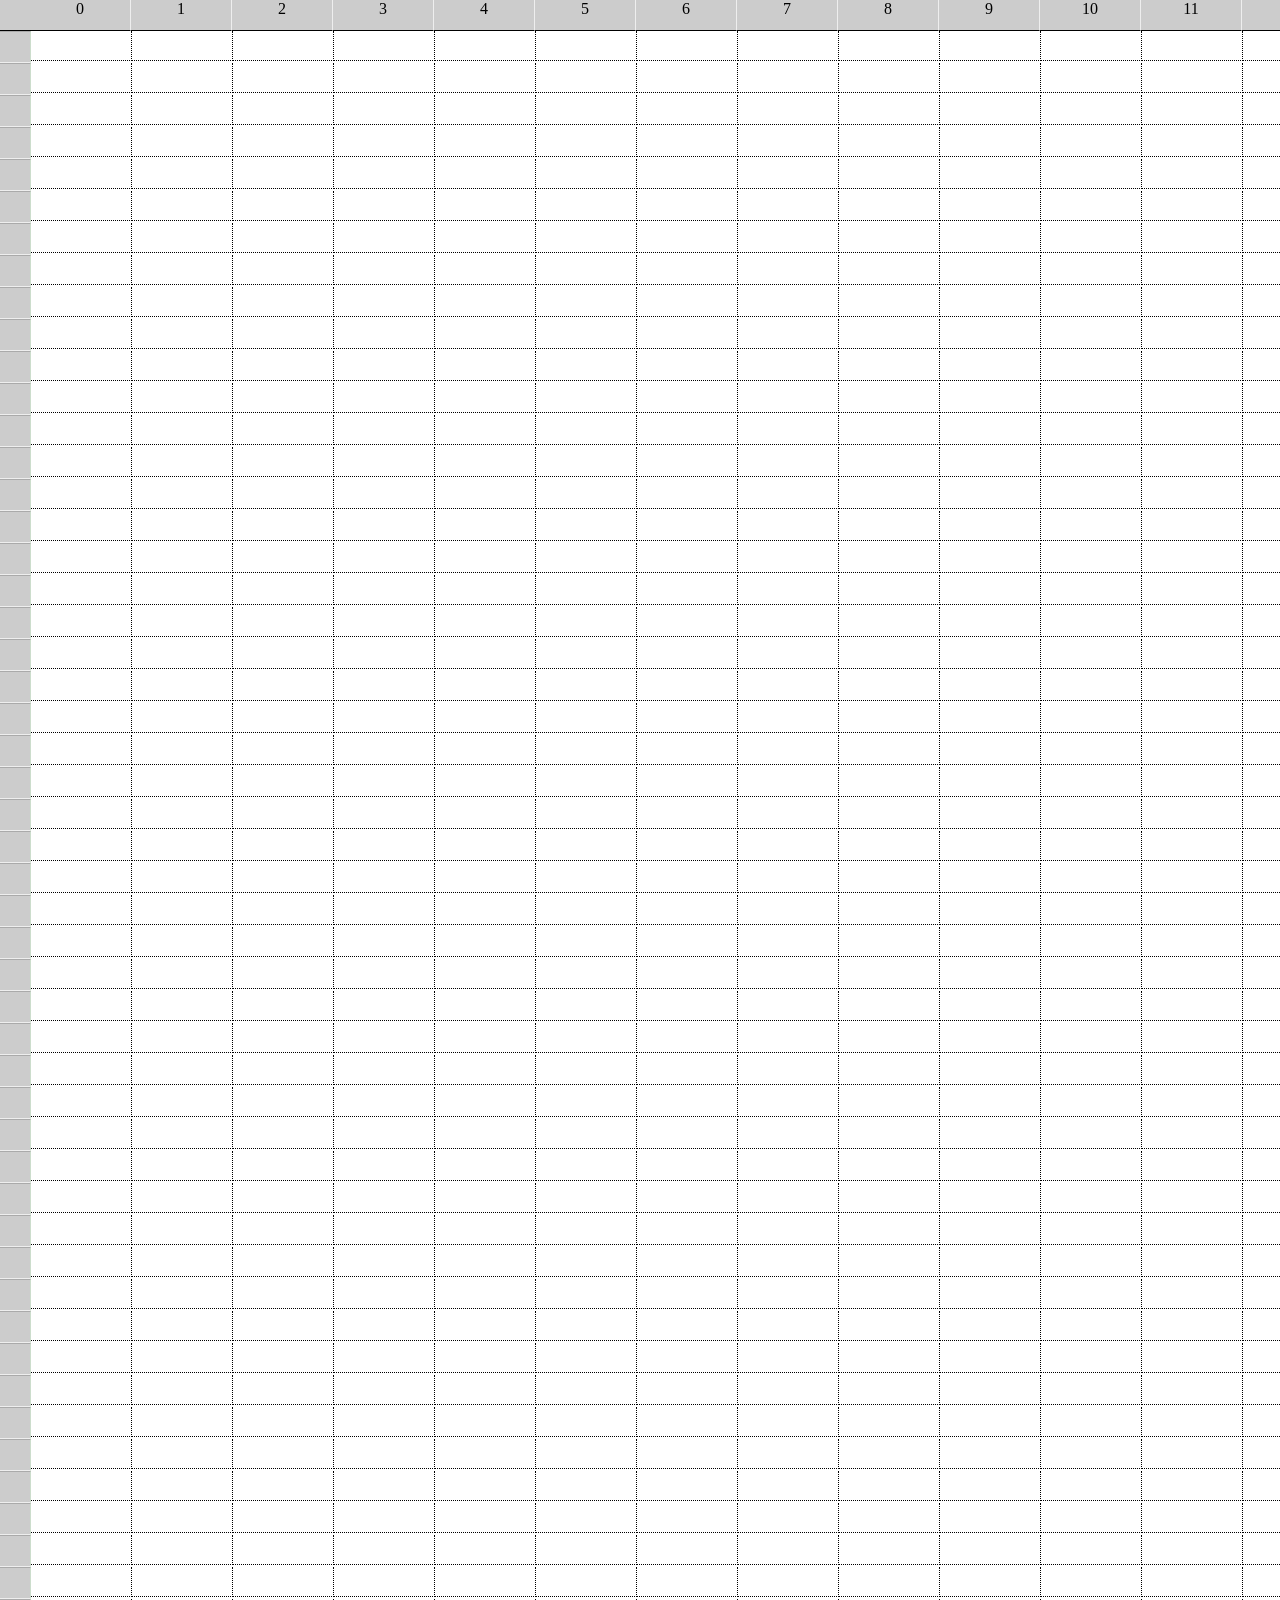
<file: original-2013-archive/sol/index.html>
<!DOCTYPE html PUBLIC "-//W3C//DTD XHTML 1.1//EN" "http://www.w3.org/TR/xhtml11/DTD/xhtml11.dtd">
<html xmlns="http://www.w3.org/1999/xhtml">
<head>
<meta http-equiv="Content-Type" content="text/html; charset=ISO-8859-1" />
<title>Spreadsheet</title>
<link href="style.css" rel="stylesheet" type="text/css"/>
<script type="text/javascript" src="spreadsheet.js"></script>
</head>

<body>
<div id="container">
  <div id="elements">
	<div id="header">
		<div id="junction">
		</div>
	</div>
	
	<div id="body">
  </div>
		
	</div>
</div>
<
<div class="menu-row menu">
	<ul id="menu-row">
	   <li id="rowbefore">Add Row Before</li>
	   <li id="rowafter">Add Row After</li>
	   <li id="deleterow">Delete Row</li>
	</ul>
</div>

<div class="menu-col menu">
		<ul id="menu-col">
		   <li id="columnbefore">Add Column Before</li>
		   <li id="columnafter">Add Column After</li>
		   <li id="deletecol">Delete Column</li>
		</ul>
</div>

</body>
</html>
</file>
<file: demo/style.css>
#container {
	background-color: #fff;
	margin: 0 auto;
	position:absolute;
	left: 0;
	right: 0;
	bottom: 0;
	top: 0;
	overlfow: auto;
}
#header {
    width: 10000px;
}
#junction {
	width: 30px;
	height: 30px;
	background-color: #ccc;
	float: left;
	border-bottom: 1px solid #000;
}

.table-head {
	background-color: #ccc;
	border-bottom: 1px solid #000;
	border-right: 1px solid #eee;
    float: left;
	width: 100px; 
	text-align: center;
	height: 30px;
}

.table-row-selector {
	background-color: #ccc;
	float: left;

}

.table-row {
	clear: left;
	width: 10000px;

}

.table-cell.selected {
	background-color: #eee;
}

.table-cell {
	float:left;
	border-right: 1px dotted #000;
	border-bottom: 1px dotted #000;	
	max-width: 100px;
	overflow:hidden;
	width: 100px; 
	height: 29px

}



#menu-row, #menu-col {
	list-style: none;
	background-color: #fff;
	float:left;
	border: 1px solid #ccc;
	padding: 0;
	position: absolute;
	visibility: hidden;
}

#menu-row li, #menu-col li {
	font-family: Arial;
	color: #333;
	padding: 13px;
	font-size: 10px;

} 

#menu-row li:hover, #menu-col li:hover {
	font-family: Arial;
	background-color: #ccc;

}
</file>
<file: original-2013-archive/sol/style.css>
#container {
	background-color: #fff;
	margin: 0 auto;
	position:absolute;
	left: 0;
	right: 0;
	bottom: 0;
	top: 0;
	overlfow: auto;
}
#header {
    width: 10000px;
}
#junction {
	width: 30px;
	height: 30px;
	background-color: #ccc;
	float: left;
	border-bottom: 1px solid #000;
}

.table-head {
	background-color: #ccc;
	border-bottom: 1px solid #000;
	border-right: 1px solid #eee;
    float: left;
	width: 100px; 
	text-align: center;
	height: 30px;
}

.table-row-selector {
	background-color: #ccc;
	float: left;

}

.table-row {
	clear: left;
	width: 10000px;

}

.table-cell.selected {
	background-color: #eee;
}

.table-cell {
	float:left;
	border-right: 1px dotted #000;
	border-bottom: 1px dotted #000;	
	max-width: 100px;
	overflow:hidden;
	width: 100px; 
	height: 29px

}



#menu-row, #menu-col {
	list-style: none;
	background-color: #fff;
	float:left;
	border: 1px solid #ccc;
	padding: 0;
	position: absolute;
	visibility: hidden;
}

#menu-row li, #menu-col li {
	font-family: Arial;
	color: #333;
	padding: 13px;
	font-size: 10px;

} 

#menu-row li:hover, #menu-col li:hover {
	font-family: Arial;
	background-color: #ccc;

}
</file>
